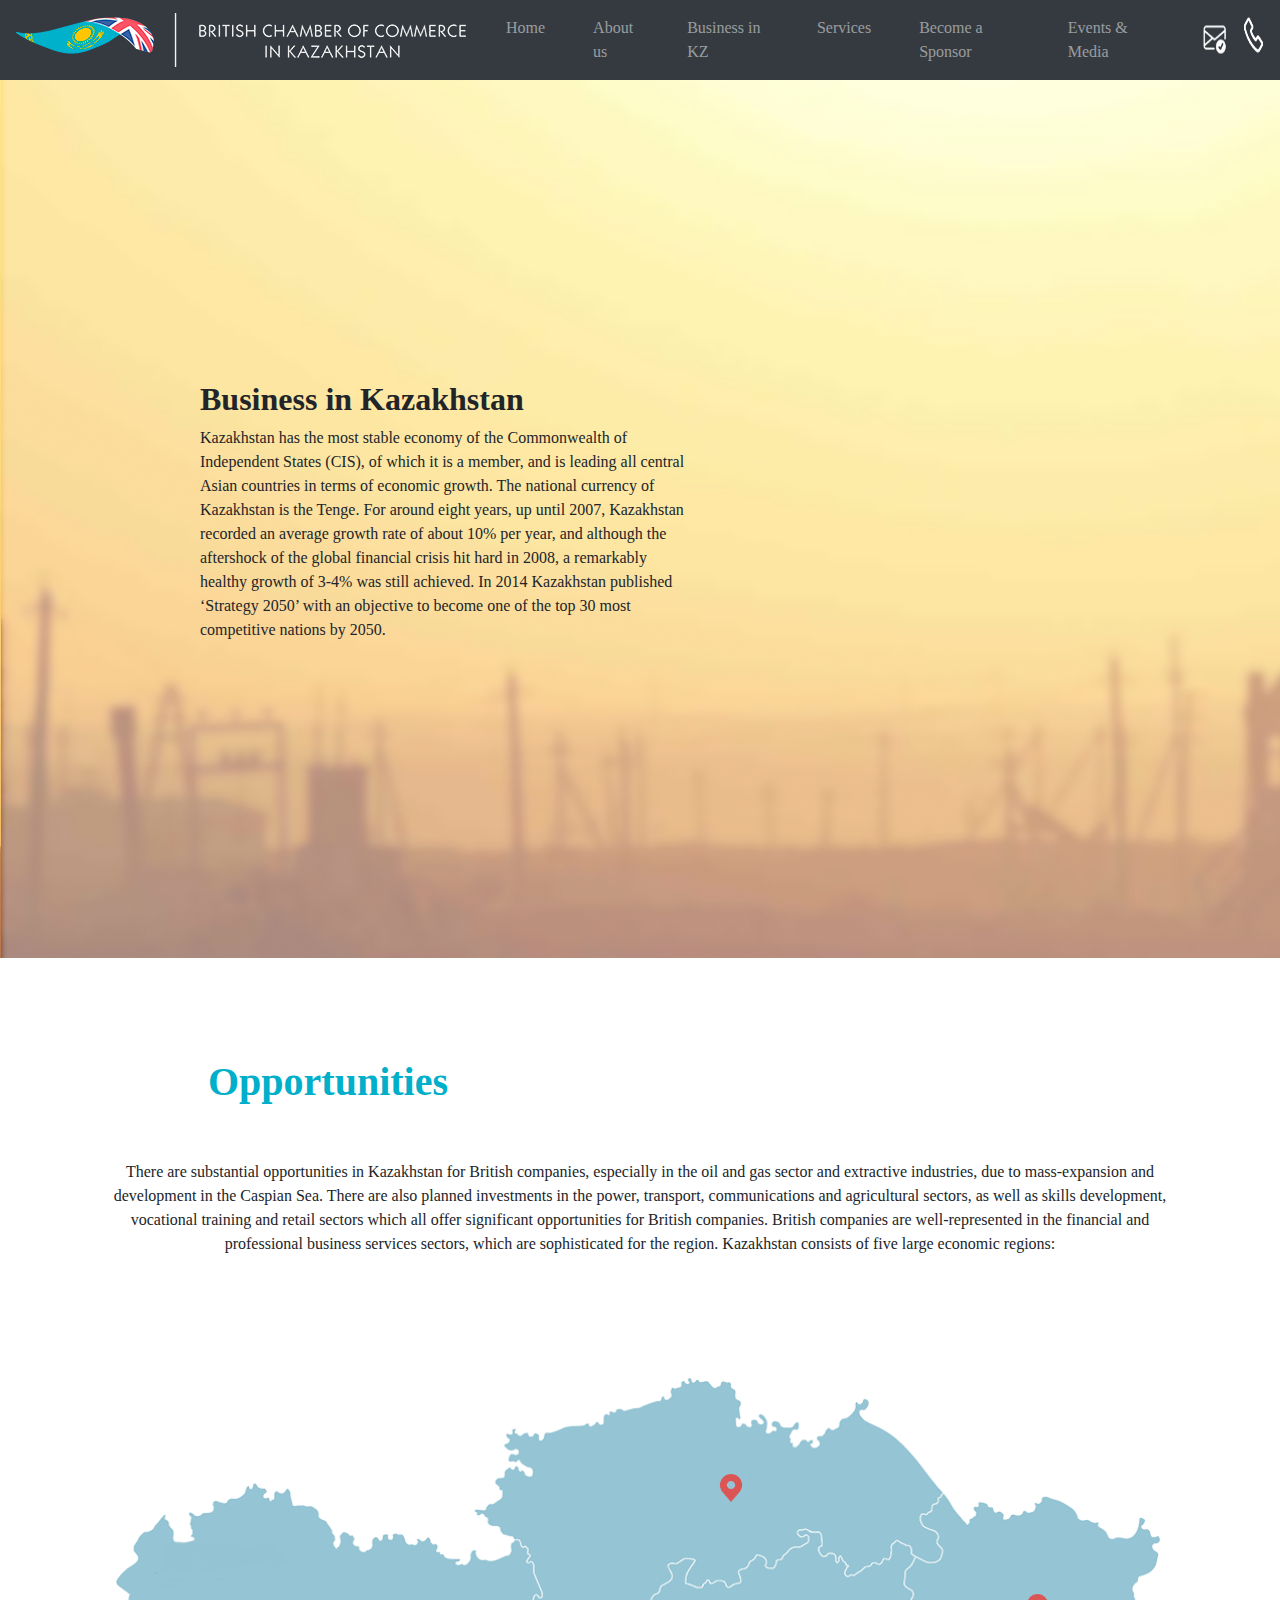
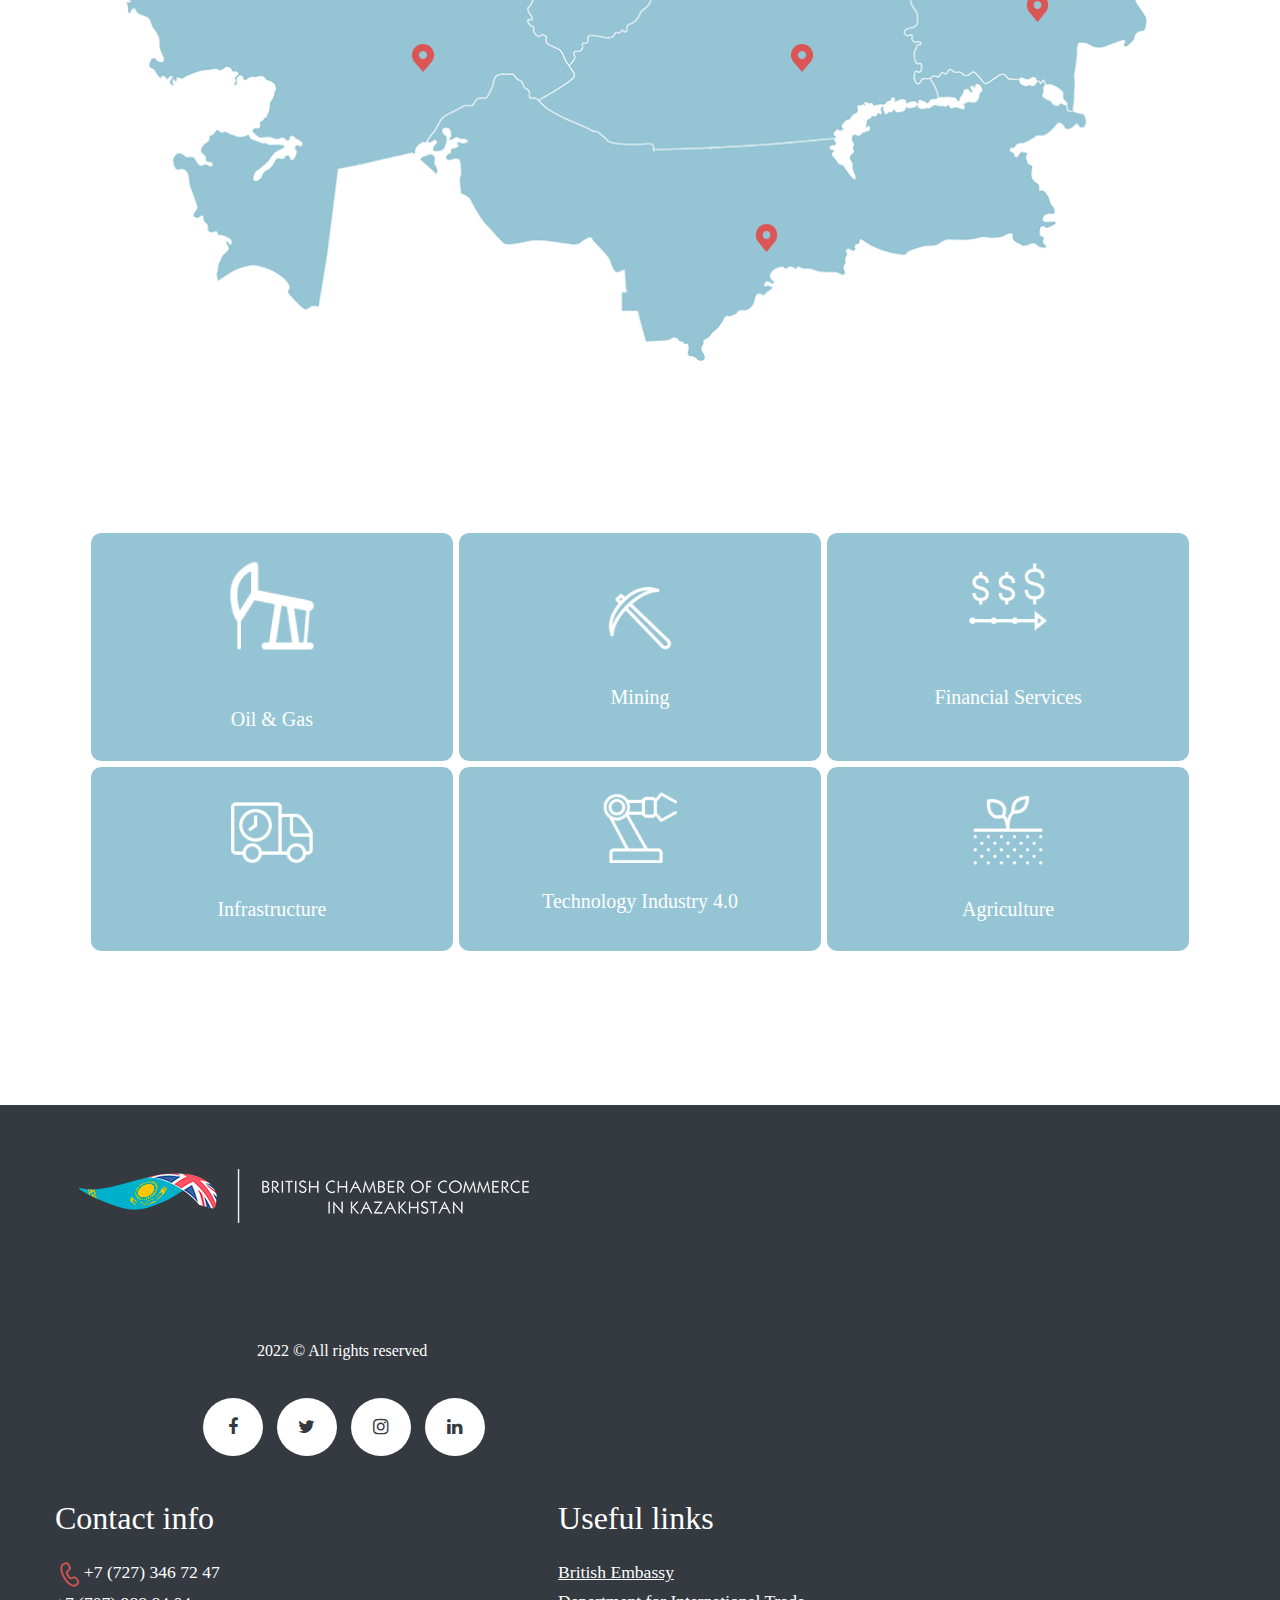
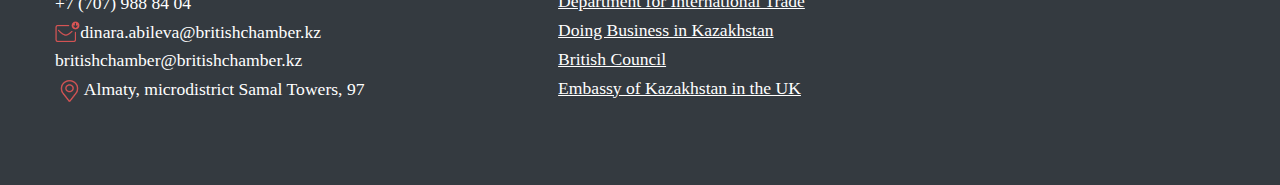
<file: business.html>
<!DOCTYPE html>
<html lang="en">
<head>
    <meta charset="UTF-8">
    <title>British Chamber Of Commerce In Kazakhstan</title>
    <meta http-equiv="X-UA-Compatible" content="IE=Edge">
    <meta name="viewport" content="width=device-width, initial-scale=1">
    <meta name="keywords" content="">
    <meta name="description" content="">
    <meta name="viewport" content="width=device-width, initial-scale=1">

    <link rel="stylesheet" href="assets/css/style.css">
    <link rel="stylesheet" href="assets/css/animate.min.css">
    <link rel="stylesheet" href="assets/bootstrap/bootstrap.min.css">
    <link rel="stylesheet" href="https://fonts.googleapis.com/css?family=Tangerine">
    <link rel="stylesheet" href="https://cdnjs.cloudflare.com/ajax/libs/font-awesome/4.7.0/css/font-awesome.min.css">
</head>
<body>

<nav class="navbar navbar-expand-lg navbar-dark bg-dark">
    <a class="navbar-brand" href="/index.html"><img src="assets/images/bcoc_logo.png"></a>
    <div class="collapse navbar-collapse">
        <ul class="navbar-nav">
            <li class="nav-item">
                <a class="nav-link" href="/index.html">Home</a>
            </li>
            <li class="nav-item">
                <a class="nav-link" href="/about.html">About us</a>
            </li>
            <li class="nav-item">
                <a class="nav-link" href="/business.html">Business in KZ</a>
            </li>
            <li class="nav-item">
                <a class="nav-link" href="/services.html#">Services</a>
            </li>
            <li class="nav-item">
                <a class="nav-link" href="/sponsor.html#">Become a Sponsor</a>
            </li>
            <li class="nav-item">
                <a class="nav-link" href="/event.html#">Events & Media</a>
            </li>
            <li class="nav-item">
                <img class="nav-icon" id="mail-icon" src="assets/images/mail-nav-icon.png" width="65%" height="70%" onclick="viewPopUp()">
            </li>
            <li class="nav-item">
                <img class="nav-icon" id="phone-icon" src="assets/images/phone-nav-icon.png" width="50%" height="60%" onclick="successPopUp()">
            </li>
        </ul>
    </div>
</nav>

<div class="msg-popup" id="msg">
    <form>
        <div class="form-heading">
            <img class="close" src="assets/images/close-icon.png" width="25" onmousedown="closePopUp()">
            <h1>SEND US A QUICK MESSAGE</h1>
        </div>
        <div class="mb-3 form-input">
            <input type="name" class="form-control" id="name" placeholder="Name">
        </div>
        <div class="mb-3 form-input">
            <input type="email" class="form-control" id="email" placeholder="Email">
        </div>
        <div class="mb-3 form-input">
            <input type="phone" class="form-control" id="phone" placeholder="Phone">
        </div>
        <div class="mb-3 form-input">
            <textarea type="phone" class="form-control" id="message" placeholder="Message"></textarea>
        </div>
        <div class="mb-3 form-check form-input">
            <input type="checkbox" class="form-check-input" id="exampleCheck1">
            <label class="form-check-label" for="exampleCheck1">I agree to the processing of personal data *</label>
        </div>
        <a class="btn btn-dark" id="submit-btn" onmousedown="successPopUp()">Submit</a>
    </form>
</div>

<div class="success-popup" id="scs-pp" onmousedown="closeSuccessPopUp()">
    <div class="success-form">
        <div class="success-heading">
            <img class="success" src="assets/images/success-icon.png" width="80">
        </div>
        <div class="success-content">
            <h2>Your message has been sent<br>
                Our manager will contact you soon</h2>
        </div>
    </div>
</div>

<section class="business-main">
    <div class="business-text">
        <h2><b>Business in Kazakhstan</b></h2>
        <p>
            Kazakhstan has the most stable economy of the Commonwealth
            of Independent States (CIS), of which it is a member, and is
            leading all central Asian countries in terms of economic growth.
            The national currency of Kazakhstan is the Tenge. For around
            eight years, up until 2007, Kazakhstan recorded an average
            growth rate of about 10% per year, and although the aftershock
            of the global financial crisis hit hard in 2008, a remarkably
            healthy growth of 3-4% was still achieved. In 2014 Kazakhstan
            published ‘Strategy 2050’ with an objective to become one of
            the top 30 most competitive nations by 2050.
        </p>
    </div>
</section>

<section class="opportunities">
    <h1 class="business-heading">Opportunities</h1>
    <p class="text-center">There are substantial opportunities in Kazakhstan for British companies,
        especially in the oil and gas sector and extractive industries, due to
        mass-expansion and development in the Caspian Sea. There are also planned
        investments in the power, transport, communications and agricultural
        sectors, as well as skills development, vocational training and retail
        sectors which all offer significant opportunities for British companies.
        British companies are well-represented in the financial and professional
        business services sectors, which are sophisticated for the region.
        Kazakhstan consists of five large economic regions:</p>

    <div class="map container">
        <img class="geo-loc" id="north" src="assets/images/geo-location.png" onmousedown="viewNorthPopUp()">
        <img class="geo-loc" id="south" src="assets/images/geo-location.png" onmousedown="viewSouthPopUp()">
        <img class="geo-loc" id="center" src="assets/images/geo-location.png" onmousedown="viewCenterPopUp()">
        <img class="geo-loc" id="east" src="assets/images/geo-location.png" onmousedown="viewEastPopUp()">
        <img class="geo-loc" id="west" src="assets/images/geo-location.png" onmousedown="viewWestPopUp()">

        <img class="map-img" src="assets/images/map.png">
    </div>
</section>

<div class="map-popup" id="north-pp">
    <div class="map-form">
        <div class="map-heading">
            <img class="close close-black" src="assets/images/close-black-icon.png" width="25" onmousedown="closePopUp()">
            <h3>North Kazakhstan</h3>
        </div>
        <div class="map-content">
            <p>efficient grain economy, extraction of iron ore and coal,
                mechanical engineering, production of oil products and
                ferroalloys, and energy.</p>
        </div>
    </div>
</div>

<div class="map-popup" id="south-pp">
    <div class="map-form">
        <div class="map-heading">
            <img class="close close-black" src="assets/images/close-black-icon.png" width="25" onmousedown="closePopUp()">
            <h3>South Kazakhstan</h3>
        </div>
        <div class="map-content">
            <p>cotton, rice, wool, grain, fruits, vegetables, grapes;
                efficient nonferrous industry, instrument manufacturing,
                light manufacturing, food production, fish farming, and
                forestry products.</p>
        </div>
    </div>
</div>

<div class="map-popup" id="center-pp">
    <div class="map-form">
        <div class="map-heading">
            <img class="close close-black" src="assets/images/close-black-icon.png" width="25" onmousedown="closePopUp()">
            <h3>Central Kazakhstan</h3>
        </div>
        <div class="map-content">
            <p>efficient ferrous and nonferrous industries, mechanical engineering, and cattle breeding.</p>
        </div>
    </div>
</div>

<div class="map-popup" id="east-pp">
    <div class="map-form">
        <div class="map-heading">
            <img class="close close-black" src="assets/images/close-black-icon.png" width="25" onmousedown="closePopUp()">
            <h3>East Kazakhstan</h3>
        </div>
        <div class="map-content">
            <p>efficient nonferrous industry, energy, mechanical engineering and forestry products.</p>
        </div>
    </div>
</div>

<div class="map-popup" id="west-pp">
    <div class="map-form">
        <div class="map-heading">
            <img class="close close-black" src="assets/images/close-black-icon.png" width="25" onmousedown="closePopUp()">
            <h3>West Kazakhstan</h3>
        </div>
        <div class="map-content">
            <p>one of the largest oil and gas extraction regions.</p>
        </div>
    </div>
</div>




<section class="business-card">
    <div class="card-group container" id="top-cards">
        <div class="bs card" id="oil" onmousedown="viewOil()">
            <div class="row">
                <img src="/assets/images/oil-icon.png" alt="" width="30%">
            </div>
            <div class="text-center" id="oil-text">
                <h5>Oil & Gas</h5>
            </div>
        </div>
        <div class="bs card" id="oil-white" onmousedown="closeOil()">
            <div class="row">
                <img src="/assets/images/oil-blue-icon.png" alt="" width="30%">
            </div>
            <div class="text-center" id="oil-white-text">
                <h5>Oil & Gas</h5>
            </div>
        </div>

        <div class="bs card" id="mining" onmousedown="viewMining()">
            <div class="row">
                <img src="/assets/images/mining-icon.png" alt="" width="30%">
            </div>
            <div class="text-center" id="mining-text">
                <h5>Mining</h5>
            </div>
        </div>
        <div class="bs card" id="mining-white" onmousedown="closeMining()">
            <div class="row">
                <img src="/assets/images/mining-blue-icon.png" alt="" width="30%">
            </div>
            <div class="text-center" id="mining-white-text">
                <h5>Mining</h5>
            </div>
        </div>

        <div class="bs card" id="finance" onmousedown="viewFinance()">
            <div class="row">
                <img src="/assets/images/finance-icon.png" alt="" width="30%">
            </div>
            <div class="text-center" id="finance-text">
                <h5>Financial Services</h5>
            </div>
        </div>
        <div class="bs card" id="finance-white" onmousedown="closeFinance()">
            <div class="row">
                <img src="/assets/images/finance-blue-icon.png" alt="" width="30%">
            </div>
            <div class="text-center" id="finance-white-text">
                <h5>Financial Services</h5>
            </div>
        </div>
    </div>
    <div class="card-group container" id="bottom-cards">
        <div class="bs card" id="infra" onmousedown="viewInfra()">
            <div class="row">
                <img src="/assets/images/infra-icon.png" alt="" width="30%">
            </div>
            <div class="text-center" id="infra-text">
                <h5>Infrastructure</h5>
            </div>
        </div>
        <div class="bs card" id="infra-white" onmousedown="closeInfra()">
            <div class="row">
                <img src="/assets/images/infra-blue-icon.png" alt="" width="30%">
            </div>
            <div class="text-center" id="infra-white-text">
                <h5>Infrastructure</h5>
            </div>
        </div>

        <div class="bs card" id="tech" onmousedown="viewTech()">
            <div class="row">
                <img src="/assets/images/tech-icon.png" alt="" width="30%">
            </div>
            <div class="text-center" id="tech-text">
                <h5>Technology Industry 4.0</h5>
            </div>
        </div>
        <div class="bs card" id="tech-white" onmousedown="closeTech()">
            <div class="row">
                <img src="/assets/images/tech-blue-icon.png" alt="" width="30%">
            </div>
            <div class="text-center" id="tech-white-text">
                <h5>Technology Industry 4.0</h5>
            </div>
        </div>

        <div class="bs card" id="agri" onmousedown="viewAgri()">
            <div class="row">
                <img src="/assets/images/agri-icon.png" alt="" width="30%">
            </div>
            <div class="text-center" id="agri-text">
                <h5>Agriculture</h5>
            </div>
        </div>
        <div class="bs card" id="agri-white" onmousedown="closeAgri()">
            <div class="row">
                <img src="/assets/images/agri-blue-icon.png" alt="" width="30%">
            </div>
            <div class="text-center" id="agri-white-text">
                <h5>Agriculture</h5>
            </div>
        </div>
    </div>

    <div class="business-open">
        <div class="container" id="oil-card">
            <div class="open-card" id="oil-open-card">
                <div class="card-text">
                    <h3><b>Oil & Gas</b></h3>
                    <p>The oil and gas industry remains the key
                        driver of the Kazakh economy and contributes
                        to around 70% of exports. Kazakhstan holds the
                        Caspian Sea region’s largest recoverable oil
                        reserves. According to BP Statistical Review
                        of Wold Energy June 2015 Full Report, Kazakhstan’s
                        total proven oil reserves amounted to around
                        30 billion barrels which is about 1.8% of global
                        oil reserves to the end of 2013. Total proven
                        reserves of natural gas is 1.5 trillion cubic
                        meters which is about 0.8% of global natural
                        gas reserves.
                        The landmark foreign investment in Kazakhstan
                        are following projects in the West Kazakhstan:
                        TCO, Karachaganak natural gas condensate field
                        and Kashagan oil field in the northern Caspian.
                        Kazakhstan's economic future is linked to oil
                        and gas development.</p>
                </div>
            </div>
        </div>
        <div class="container" id="mining-card">
            <div class="open-card" id="mining-open-card">
                <div class="card-text">
                    <h3><b>Mining</b></h3>
                    <p>Mining sector of Kazakhstan provides 30% of
                        Kazakhstan's export earnings, 16% of GDP,
                        and 19% of industrial employment. According
                        to IAEA, uranium reserves and resources in
                        Kazakhstan actually amounts to 1,7 mln. tons,
                        or about 12% of the total volume of the world
                        uranium reserves and resources
                        The Country is rich in mineral resources,
                        with 22% of world reserves of chrome, 20% of
                        world reserves of gold, 17% of world reserves
                        of zinc and 15% of lead. The Industry is focused
                        mainly on extraction and export of raw materials
                        and base metals, with further high-value processing abroad.</p>
                </div>
            </div>
        </div>
        <div class="container" id="finance-card">
            <div class="open-card" id="finance-open-card">
                <div class="card-text">
                    <h3><b>Financial Services</b></h3>
                    <p>A new Astana International Financial Centre
                        (AIFC) based on the model of Dubai’s IFC and English
                        law will be established as part of the ‘100 Steps’
                        programme of institutional reforms. Its ambition
                        to be operational by 2018. The Court (as with Dubai’s
                        Arbitration Court) is to be staffed in the first
                        stage by international judges already experienced in
                        English common law and setting up an entirely new
                        Arbitration Court to adjudicate on commercial disputes
                        acting on the basis of English common law. The aim
                        is for the Tax preferences will be provided for
                        companies based in the AIFC with zero corporate,
                        property, income and land tax rates under certain
                        conditions until 2066.</p>
                </div>
            </div>
        </div>
        <div class="container" id="infra-card">
            <div class="open-card" id="infra-open-card">
                <div class="card-text">
                    <h3><b>Infrastructure</b></h3>
                    <p>Transport infrastructure development today
                        aims to provide a quality transport
                        connection with areas of regional centers,
                        as well as the proper condition of the
                        transport infrastructure in the country.
                        As a country that is at the crossroads of
                        two continents, Europe and Asia, Kazakhstan
                        furthering development of its transit potential
                        within the frame of «Nurly Zhol» State program of
                        infrastructure development for 2015-2019 years,
                        which allows to increase the volume of transit
                        traffic twofold. The priority project in the
                        transport sector is the completion of the international
                        transit corridor Western Europe - Western China.
                        Domestic manufacturing will be boosted for export
                        and Kazakhstan will be established as both a transcontinental
                        transport and a regional logistics hub between China and European markets.</p>
                </div>
            </div>
        </div>
        <div class="container" id="tech-card">
            <div class="open-card" id="tech-open-card">
                <div class="card-text">
                    <h3><b>Technology Industry 4.0</b></h3>
                    <p>On 22 December 2014 the World Bank approved
                        an $88 million loan that would support
                        Kazakhstan’s efforts to facilitate commercially
                        and socially viable innovation in technology.
                        The Fostering Productive Innovation Project
                        resulted development of the Centre for Technological
                        Competence based on model “Industry 4.0.”
                        and its ambition is to become the first
                        technological platform in Kazakhstan.</p>
                </div>
            </div>
        </div>
        <div class="container" id="agri-card">
            <div class="open-card" id="agri-open-card">
                <div class="card-text">
                    <h3><b>Agriculture</b></h3>
                    <p>Agriculture in Kazakhstan remains a small scale sector
                        of Kazakhstan's economy. Agriculture's contribution
                        to the GDP is under 10% - it was recorded as 6.7%,
                        and as occupying only 20% of labor. At the same time,
                        more than 70% of its land is occupied in crops and
                        animal husbandry. Kazakhstan's largest crop is wheat,
                        which it exports. It ranks as the sixth largest wheat
                        producer in the world.</p>
                </div>
            </div>
        </div>
    </div>
</section>

<footer class="container-fluid" id="footer">
    <div class="row">
        <div class="col" id="logo-div">
            <a class="footer-img" href="#">
                <img src="/assets/images/bcoc_logo.png">
            </a>
            <h5 id="copyright">2022 © All rights reserved</h5>
            <div class="social">
                <a href="#" class="fa fa-facebook"></a>
                <a href="#" class="fa fa-twitter"></a>
                <a href="" class="fa fa-instagram"></a>
                <a href="" class="fa fa-linkedin"></a>
            </div>
        </div>
        <div class="col" id="footer-li">
            <ul class="footer-ul">
                <h2 class="footer-h2" id="contact">Contact info</h2>
                <li class="footer-li"><img class="footer-icons" src="/assets/images/phone-icon.png" width="8%">+7 (727) 346 72 47</li>
                <li class="footer-li"><img class="icon-offset">+7 (707) 988 84 04</li>
                <li class="footer-li"><img class="footer-icons" src="/assets/images/mail-icon.png" width="7%">dinara.abileva@britishchamber.kz</li>
                <li class="footer-li"><img class="icon-offset">britishchamber@britishchamber.kz</li>
                <li class="footer-li"><img class="footer-icons" src="/assets/images/location-icon.png" width="8%">Almaty, microdistrict Samal Towers, 97</li>
            </ul>
            <div class="offset-1"></div>
            <ul class="footer-ul">
                <h2 class="footer-h2">Useful links</h2>
                <li class="footer-li"><u><a class="li" href="#">British Embassy</a></u></li>
                <li class="footer-li"><u><a class="li" href="#">Department for International Trade</a></u></li>
                <li class="footer-li"><u><a class="li" href="#">Doing Business in Kazakhstan</a></u></li>
                <li class="footer-li"><u><a class="li" href="#">British Council</a></u></li>
                <li class="footer-li"><u><a class="li" href="#">Embassy of Kazakhstan in the UK</a></u></li>
            </ul>
        </div>
    </div>
</footer>
<script src="https://cdnjs.cloudflare.com/ajax/libs/jquery/3.6.0/jquery.min.js"></script>
<script src="https://cdn.jsdelivr.net/npm/bootstrap@5.0.2/dist/js/bootstrap.bundle.min.js" integrity="sha384-MrcW6ZMFYlzcLA8Nl+NtUVF0sA7MsXsP1UyJoMp4YLEuNSfAP+JcXn/tWtIaxVXM" crossorigin="anonymous"></script>
<script src="/assets/js/script.js"></script>
</body>
</html>
</file>
<file: assets/css/style.css>
.card-underline:hover{
	text-decoration: none;	
}

body{
    font-family: Montserrat !important;

}

/****** HEADER ******/
.nav-link{
    padding-right: 1.5rem !important;
    padding-left: 1.5rem !important;
}

.nav-icon{
    margin-top: 0.5rem;
    margin-left: 50%;
}

/****** END HEADER ******/

/***** POPUP ******/

.msg-popup{
    width:100%;
    height: 5000px;
    background-color: rgba(0,0,0,0.5);
    position: fixed;
    top: 0px;
    z-index: 99;
    display: none;
}

form{
    position: absolute;
    top: 5%;
    left: 40%;
    background-color: white;
    border-radius: 20px;
}

.form-input{
    margin-left: 5%;
    margin-right: 5%;
    margin-top: 5%;
}

#submit-btn{
    position: relative;
    left: 50%;
    transform: translate(-50%, 0);
    margin-top: 5%;
    margin-bottom: 5%;
    width: 40%;
    padding: 3%;
    color: white;
}

.close{
    margin-top: 2% !important;
}

.form-heading{
    background-color: black;
    color: white;
    border-radius: 20px;
    padding: 5% 5% 7% 7%;
    margin-bottom: 20px;
    text-align: center;
}

#message{
    height: 100px;
}

.success-form{
    width: 25%;
    background-color: white;
    border-radius: 20px;
    position: relative;
    left: 38.5%;
    top: 10%;
}

.success-content{
    padding: 5% 5% 5% 5%;
    text-align: center;
}

.success-popup{
    width: 100%;
    height: 5000px;
    background-color: rgba(0,0,0,0.5);
    position: fixed;
    top: 0px;
    z-index: 99;
    display: none;
}

#scs-pp{
    display: none;
}
#scs-pp_2{
    display: none;
}
#scs-pp_3{
    display: none;
}
#scs-pp_4{
    display: none;
}

.success-heading{
    background-color: #2DD284;
    color: white;
    border-radius: 20px;
    padding: 2% 2% 2% 2%;
    text-align: center;
}



/***** END POPUP ******/


/****** MAIN SECTION ******/
.main{
    margin-bottom: -1%;
}

#bg-video{
    width: 100%;
    height: 50%;
}

#blur{
    position: absolute;
    display: block;
    top: 110%;
    width: 100%;
    height: 90%;
}

.utp-info{
    background-color: #343a40 !important;
    opacity: 0.9;
    color: white;
    border-radius: 10px !important;
    padding: 50px 10px 50px 30px !important;
}

.utp{
    width: 30%;
    display: block !important;
    position: absolute !important;
    top: 40%;
    left: 10%;
    z-index: 98;
}

.btn-join{
    background-color: #00AFCA !important;
    border-color: #00AFCA !important;
    color: white;
    cursor: pointer !important;
}

.utp-title{
    color: #00AFCA !important;
    font-weight: bold;
}
/****** END MAIN SECTION ******/

/****** NEWS SECTION ******/
.news{
    background:rgb(242,243,248);
}

.news-heading{
    color: #00AFCA;
    font-weight: bold;
    font-family: Montserrat;
    padding-left: 10%;
    padding-top: 7%;
    position: absolute;
    top: 120%;
    left: 1%;
}

.card-news {
    min-width: 300px;
    height:auto;
    background:#fff;
    border-radius:30px;
    position:relative;
    margin:25px;
    min-height:356px;
    cursor:pointer;
    transition: all .25s ease;
    box-shadow: 5px 5px 20px 5px rgba(0,0,0, 0.3);
    padding-top: 50px;
    border: 1px solid black;
}

.card-news:hover {
    transform:translate(0, -10px);
    box-shadow: 0px 17px 35px 0px rgba(0, 175, 202, 0.3);
    opac: 0.5;
    border: 2px solid #00AFCA;
}

.news-icon{
    width: 50%;
    height: 50%;
    margin-bottom: 5%;
}

.card-news i {
    position:absolute;
    right: 0;
    top: 0;
    padding: 15px;
    font-size:1.4rem;
    line-height:3.2rem;
}

.card-news .card-text {
    padding-left: 20px;
    padding-bottom: 20px;
}

.card-news .card-img {
    transform: translate(90px,-10px);
    margin: 0 30px;
    display:flex;
    align-items: center;
    justify-content:center;
    transition: all .35s ease-out;
}

.card-news:hover .card-img {
    transform:translate(70px,-15px);
}

.card-content {
    display:flex;
    align-items:center;
    justify-content:flex-start;
    width: 100%;
    overflow:auto;
    padding-right: 20px;
    scroll-behavior:smooth;
    padding-top: 20%;
    padding-bottom: 20%;
}

.card-content::-webkit-scrollbar {
    height:0px;
}

.card-content:after {
    display:block;
    min-width:20px;
    height:100px;
    position:relative;
}

.btn-member{
    min-width:60px;
    margin:auto 30px;
    height:60px;
    border-radius:20px;
    background:#fff;
    border:0px;
    outline:none;
    cursor:pointer;
    box-shadow: 5px 5px 25px 5px rgba(0,0,0,0.2);
    transition: all .25s ease;
}

.btn-member:hover{
    box-shadow: 5px 5px 50px 20px rgba(0,0,0,0.3);
}

.btn-member i {
    font-size:1.2rem;
}

.slider-member {
    display:flex;
    align-items:center;
    justify-content:center;
    background-image: url("/assets/images/news-bg.png");
    width: 100%;
    overflow:hidden;
}

.slider-member:after {
    left: 98px;
    position:absolute;
    width: 250px;
    background: linear-gradient(90deg, rgb(242,243,248) 0%,rgba(242,243,248,0)  100%);
}

.slider-member:before {
    right: 98px;
    position:absolute;
    width: 250px;
    background: linear-gradient(90deg, rgba(242,243,248,0) 0%,rgba(255,255,255,1)  100%);
}
/****** END NEWS SECTION ******/

/****** ABOUT PAGE ABOUT SECTION ******/

.about{
    background-image: url("/assets/images/about.png");
    padding: 300px 200px 120px 100px;
}
.about-text{
    position: absolute;
    top: 180px;
    align-items: center;
    text-align: center;
    letter-spacing: 0.02em;
    left: 27%;
    width: 45%;
}

.cards img{
    border-radius: 5%;
}
.cards-text{
    margin-left: 15%;

}
.align-self-end p{
    text-align: end;
    margin-left: 35% !important;
}
.cards span{
    font-weight: bold;
    color: #00AFCA;
}

/****** END ABOUT PAGE ABOUT SECTION ******/

/****** ABOUT PAGE ORGANIZATION SECTION ******/

.org-text{
    position: relative;
    align-items: center;
    text-align: center;
    letter-spacing: 0.02em;
}
.organization{
    padding: 110px 200px 200px 100px;
}
.org-text{
    padding-top: 10px;
}

#myTab{
    border-bottom: none !important;
    width: 60%;
    margin: auto;

}

#myTabContent{
    margin-top: 5%;
}

#committee-tab{
    cursor: pointer !important;
    display: block;
    border: 1px solid black;
    border-radius: 10px;
    box-shadow: 0px 4px 4px rgba(0, 0, 0, 0.25);
    background-color: #DC5555;
    color: white;
    margin-right: 30px;
}

#honor-tab{
    cursor: pointer !important;
    border: 1px solid black;
    border-radius: 10px;
    box-shadow: 0px 4px 4px rgba(0, 0, 0, 0.25);
    margin-right: 30px;
}

#team-tab{
    cursor: pointer !important;
    border: 1px solid black;
    border-radius: 10px;
    box-shadow: 0px 4px 4px rgba(0, 0, 0, 0.25);
}

.committee{
    border: 2px solid #DC5555;
    animation: fadeIn 2s !important;
    border-radius: 10px !important;
}

.honor{
    border: 2px solid #00AFCA;
    border-radius: 10px !important;
}

.team{
    border: 2px solid black;
    border-radius: 10px !important;
}

.committee-photo{
    border-radius: 50%;
    width: 100%;
}

.committee-header{
    padding: 5%;
    align-self: center;
}

.honor-header{
    padding: 5%;
    align-self: center;
}

.team-header{
    padding: 5%;
    align-self: center;
}

.committee-name{
    align-self: center;
    color: #DC5555;
}

.honor-name{
    align-self: center;
    color: #00AFCA;
}

.team-name{
    align-self: center;
    color: black;
}

#honor1-left{
    display: block;
    animation: fadeIn 1s;
}

#honor2-left{
    display: none;
    animation: fadeIn 1s;
}

#honor3-left{
    display: none;
    animation: fadeIn 1s;
}

#honor4-left{
    display: none;
    animation: fadeIn 1s;
}

#team1-left{
    display: block;
    animation: fadeIn 1s;
}

.committee-small{
    border: 2px solid rgb(0, 0, 0);
    justify-content: center;
    padding-top: 5%;
    padding-bottom: 5%;
    margin-bottom: 5%;
    opacity: 20%;
}

#committee1{
    cursor: pointer;


}

#committee1:hover{
    opacity: 100%;
    transition-duration: 0.5s;


}

#committee2{
    cursor: pointer;
}
#committee2:hover{
    opacity: 100%;
    transition-duration: 0.5s;


}

#committee3{
    cursor: pointer;
}
#committee3:hover{
    opacity: 100%;
    transition-duration: 0.5s;
}

#committee4{
    cursor: pointer;
}
#committee4:hover{
    opacity: 100%;
    transition-duration: 0.5s;
}

#committee5{
    cursor: pointer;
}
#committee5:hover{
    opacity: 100%;
    transition-duration: 0.5s;
}
#committee6{
    cursor: pointer;
}
#committee6:hover{
    opacity: 100%;
    transition-duration: 0.5s;
}
#committee7{
    cursor: pointer;
}
#committee7:hover{
    opacity: 100%;
    transition-duration: 0.5s;
}

.committee-small{
    border-radius: 10px !important;
}

#honor1{
    cursor: pointer;
}
#honor1:hover{
    opacity: 100%;
    transition-duration: 0.5s;
}

#honor2{
    cursor: pointer;
}
#honor2:hover{
    opacity: 100%;
    transition-duration: 0.5s;
}

#honor3{
    cursor: pointer;
}
#honor3:hover{
    opacity: 100%;
    transition-duration: 0.5s;
}

#honor4{
    cursor: pointer;
}
#honor4:hover{
    opacity: 100%;
    transition-duration: 0.5s;
}

#committee2-left{
    display: none;
    animation: fadeIn 1s;
}

#committee3-left{
    display: none;
    animation: fadeIn 1s;
}

#committee4-left{
    display: none;
    animation: fadeIn 1s;
}

#committee5-left{
    display: none;
    animation: fadeIn 1s;
}

#committee6-left{
    display: none;
    animation: fadeIn 1s;
}

#committee7-left{
    display: none;
    animation: fadeIn 1s;
}

.committee-photo-small{
    border-radius: 100%;
    width: 50%;
    margin-bottom: 5%;
}

.my_scroll_div{
    overflow-y: auto;
    max-height: 414px;
    animation: fadeIn 2s !important;
}

.my_scroll_div::-webkit-scrollbar{
    width: 2em;
}

.my_scroll_div::-webkit-scrollbar-track{
    border-radius: 100vw;
    background-color: #cdcecf;

}
.my_scroll_div::-webkit-scrollbar-thumb{
    background: white;
    border-radius: 35px;
    border: 2px solid #cccccd;

}


/****** END ABOUT PAGE ORGANIZATION SECTION ******/


/****** SERVICE PAGE ******/

.services{
    background-image: url("/assets/images/service.png");
    background-size: 100% 100%;
    background-repeat: no-repeat;
    padding: 100px;
    padding-left: 30px !important;

}

.services h3{
    font-weight: bold;
    color: white;
}
.services-text{
    color: white;

}

.we-do{
    /*padding: 100px 190px 0 130px;*/
    padding: 100px 0 0 0;

}
.we-do h3{
    color: #00AFCA;
    font-weight: bold;
}
.whatCard{
    border: 2px solid #DC5555;
    padding: 15px;
    border-radius: 10px;
    height: 30%;
}

.whatCard p{
    padding-left: 8%;
}
.whatCard img{
    width: 3rem;
    height: 3rem;
    float: right; /* Обтекание картинки по левому краю */
    padding-left: 10px; /* Отступ слева */
    padding-bottom: 10px;
    justify-content: center;
    transform: translate(50%, 50%);

}

.third{
   /* padding: 100px 180px 120px 120px;*/
    padding: 100px 0 120px 0;

}

.third .container{
    padding-left: 0 !important;
    padding-right: 0 !important;
   /* padding: 10px !important;*/
}

.servCard{
    border: 2px solid #DC5555;
    padding: 15px;
    border-radius: 10px;
    background-color: #F4F4F4;
}

.servCard span{
    font-weight: bold;
    color: #DC5555;
}
.servCard p{
    text-align: center;
}
.servCard a{
    color: black;
    text-decoration: underline;
}
.fourth{
    padding: 220px 200px 600px 0;
}

.ser{
    width: 2%;
}
.service_top{
    position: absolute;
    width: 250px;
    height: 250px;
    margin-top: -16%;
    box-sizing: border-box;
    background: #F6F6F6;
    border: 2px solid #00AFCA;
    border-radius: 50%;


}
.service_center{
    position: absolute;
    width: 200px;
    height: 200px;
    box-sizing: border-box;
    background: #F6F6F6;
    border: 2px solid #00AFCA;
    border-radius: 50%;
    margin-left: 1%;
    margin-top: 2%;

}

.service_center a{
    font-size: 16px !important;
    position: absolute !important;
    top: 43% !important;
    left: 15% !important;
    font-weight: 700 !important;
    align-items: center !important;
    color: #00AFCA !important;
    width: 71% !important;

}
.service_bottom_l{
    position: absolute;
    width: 250px;
    height: 250px;
    margin-top: 15%;
    margin-left: 11%;
    box-sizing: border-box;
    background: #F6F6F6;
    border: 2px solid #00AFCA;
    border-radius: 50%;

}
.service_bottom_r{
    position: absolute;
    width: 250px;
    height: 250px;
    margin-top: 15%;
    margin-left: -11%;
    box-sizing: border-box;
    background: #F6F6F6;
    border: 2px solid #00AFCA;
    border-radius: 50%;

}
.service_right{
    position: absolute;
    width: 250px;
    height: 250px;
    margin-left: 16%;
    box-sizing: border-box;
    background: #F6F6F6;
    border: 2px solid #00AFCA;
    border-radius: 50%;
    margin-top: -2%;
}
.service_left{
    position: absolute;
    width: 250px;
    height: 250px;
    margin-left: -16%;
    margin-top: -2%;
    box-sizing: border-box;
    background: #F6F6F6;
    border: 2px solid #00AFCA;
    border-radius: 50%;
}

.fourth a{
    font-size: 20px;
    position: absolute;
    top: 42%;
    font-weight: 700;
    align-items: center;
    color: #202020;
    text-align: center;
    width: 100%;
    margin: auto;
}

#cardCenter{
    transform: scale(0,0);
    transition: 2s;
}
#cardCenter.active{
    transform: scale(1,1);
}

#cardOne{
    transform: scale(0,0);
    transition-delay: 2s;
    transition: 4s;
}
#cardOne.active{
    transform: scale(1,1);
}
#cardRight{
    transform: scale(0,0);
    transition-delay: 2s;
    transition: 4s;
}
#cardRight.active{
    transform: scale(1,1);
}
#cardLeft{
    transform: scale(0,0);
    transition-delay: 2s;
    transition: 4s;
}
#cardLeft.active{
    transform: scale(1,1);
}
#cardRightBottom{
    transform: scale(0,0);
    transition-delay: 2s;
    transition: 4s;
}
#cardRightBottom.active{
    transform: scale(1,1);
}
#cardLeftBottom{
    transform: scale(0,0);
    transition-delay: 2s;
    transition: 4s;
}
#cardLeftBottom.active{
    transform: scale(1,1);
}



.overlay {
    position: fixed;
    top: 0;
    bottom: 0;
    left: 0;
    right: 0;
    background: rgba(0, 0, 0, 0.7);
    transition: opacity 500ms;
    visibility: hidden;
    opacity: 0;
}
.overlay:target {
    visibility: visible;
    opacity: 1;
}

.popup {
    margin: 70px auto;
    padding: 20px;
    background: #F6F6F6;
    border: 5px solid #00AFCA;
    border-radius: 50%;
    width: 40rem;
    height: 40rem;
    position: relative;
    transition: all 5s ease-in-out;
}



.popup h2 {
    margin-top: 0;
    font-size: 20px;
    position: absolute;
    top: 15%;
    font-weight: 700;
    align-items: center;
    color: #202020;
    text-align: center;
    width: 95%;

}
.popup .close {
    position: absolute;
    top: 90px;
    left: 190px;
    transition: all 200ms;
    font-size: 30px;
    font-weight: bold;
    text-decoration: none;
    color: #333;
}
.popup .close:hover {
    color: #06d87a;
}
.popup .content {
    max-height: 30%;
    overflow: auto;
    font-size: 16px;
    position: absolute;
    top: 40%;
    font-weight: 500;
    align-items: center;
    color: #202020;
    text-align: center;
    width: 95%;
}
.number{
    position: absolute;
    width: 163px;
    height: 55px;
    left: 30px;
    top: 89px;
    font-style: normal;
    font-weight: 800;
    font-size: 150px;
    line-height: 55px;
    display: flex;
    align-items: center;
    color: rgba(0, 175, 202, 0.19);
}
.number2{
    position: absolute;
    width: 511px;
    height: 55px;
    left: 65px;
    top: 265px;
    font-style: normal;
    font-weight: 800;
    font-size: 400px;
    line-height: 55px;
    /* identical to box height, or 14% */

    display: flex;
    align-items: center;

    color: rgba(0, 175, 202, 0.15);
}

@media screen and (max-width: 700px){
    .box{
        width: 70%;
    }
    .popup{
        width: 70%;
    }
}

@media screen and (max-width: 1400px){

    .service_top{
        width: 225px;
        height: 225px;
    }
    .service_bottom_l{
        width: 225px;
        height: 225px;
    }
    .service_bottom_r{
        width: 225px;
        height: 225px;
    }
    .service_left{
        width: 225px;
        height: 225px;
        margin-left: -17%;
        margin-top: -4%;
    }
    .service_right{
        width: 225px;
        height: 225px;
        margin-left: 17%;
        margin-top: -4%;
    }
    .number{
        font-size: 120px;
    }
    .popup {
        margin: 50px auto;
        width: 34rem;
        height: 34rem;
    }
    .number2{
        font-size: 280px;
    }



}
/****** END SERVICE PAGE******/

/****** MEMBERSHIP PAGE******/
.join{
    background-color: #F6F6F6;
    padding: 100px 180px 600px 0;
    background-size: 100% 100%;
    background-repeat: no-repeat;

}


.join-1{
    box-sizing: border-box;
    position: absolute;
    width: 1015px;
    height: 75px;
    left: 460px;
    top: 180px;
    background: #FFFFFF;
    border: 1px solid rgba(0, 175, 202, 0.8);
    border-radius: 37.5px;
}
.join-2{
    box-sizing: border-box;
    position: absolute;
    width: 1015px;
    height: 75px;
    left: 460px;
    top: 280px;
    background: #FFFFFF;
    border: 1px solid rgba(0, 175, 202, 0.8);
    border-radius: 37.5px;
}
.join-3{
    box-sizing: border-box;
    position: absolute;
    width: 1015px;
    height: 75px;
    left: 460px;
    top: 380px;
    background: #FFFFFF;
    border: 1px solid rgba(0, 175, 202, 0.8);
    border-radius: 37.5px;
}
.join-4{
    box-sizing: border-box;
    position: absolute;
    width: 1015px;
    height: 75px;
    left: 460px;
    top: 480px;
    background: #FFFFFF;
    border: 1px solid rgba(0, 175, 202, 0.8);
    border-radius: 37.5px;
}
.join-5{
    box-sizing: border-box;
    position: absolute;
    width: 1015px;
    height: 75px;
    left: 460px;
    top: 580px;
    background: #FFFFFF;
    border: 1px solid rgba(0, 175, 202, 0.8);
    border-radius: 37.5px;
}
.circle-1{
    position: absolute;
    width: 73px;
    height: 73px;
    left: 0;
    top: 0;
    z-index: 1;
    background: rgba(0, 175, 202, 0.8);
    border-radius: 50%;
}
.circle-2{
    position: absolute;
    width: 73px;
    height: 73px;
    left: 0;
    top: 0;
    z-index: 1;
    background: rgba(0, 175, 202, 0.8);
    border-radius: 50%;
}
.circle-3{
    position: absolute;
    width: 73px;
    height: 73px;
    left: 0;
    top: 0;
    z-index: 1;
    background: rgba(0, 175, 202, 0.8);
    border-radius: 50%;
}
.circle-4{
    position: absolute;
    width: 73px;
    height: 73px;
    left: 0;
    top: 0;
    z-index: 1;
    background: rgba(0, 175, 202, 0.8);
    border-radius: 50%;
}
.circle-5{
    position: absolute;
    width: 73px;
    height: 73px;
    left: 0;
    top: 0;
    z-index: 1;
    background: rgba(0, 175, 202, 0.8);
    border-radius: 50%;
}

.join p{
    position: absolute;
    width:850px;
    height: 24px;
    left: 100px;
    top: 22px;
    font-style: normal;
    font-weight: 400;
    font-size: 20px;
    line-height: 24px;
    color: #000000;
}
.join-1:hover{
    transform: translateX(-50px);
}
.join-2:hover{
    transform: translateX(-50px);
}
.join-3:hover{
    transform: translateX(-50px);
}
.join-4:hover{
    transform: translateX(-50px);
}
.join-5:hover{
    transform: translateX(-50px);
}

.tarif{
    position: absolute;
    width: 100%;
    height: 100%;
    border-radius: 2% !important;
    border: 1px solid #000000;
}
.had{
    position: absolute;
    width: 100%;
    height: 10%;
    background: rgba(0, 175, 202, 0.8);
    border-radius: 5%;
}

.had img{
    padding: 2%;
}

.tarif a{
    transform: translateX(50%);
    background: #FFFFFF;
    border: 1px solid rgba(0, 175, 202, 0.8);
    box-shadow: 0px 4px 4px rgba(0, 0, 0, 0.25);
    border-radius: 10px;
    color: #00AFCA;
    padding-left: 10%;
    padding-right: 10%;
    margin: 5%;

}

.tarif a:hover{
    background: #00AFCA;
    color: #FFFFFF;
}

.app-popup{
    width:100vw;
    height: 100%;
    background-color: rgba(0,0,0,0.5);
    position: fixed;
    top: 0px;
    z-index: 99;
    display: none;
}

.app-popup h1{
    font-size: 30px;
}

.app-popup form{

    width: 35vw;
    left: 33%;
    margin: 1%;
    bottom: 1%;

}
.app-popup span{
    color: red;
}
.app-popup .form-heading{
    padding: 5% 5% 3% 7%;
}

.app-popup #submit-btn{
    position: relative;
    left: 50%;
    transform: translate(-50%, 0);
    width: 30%;
    padding: 2%;
    color: white;
}
.app-popup #submit-btn_2{
    position: relative;
    left: 50%;
    transform: translate(-50%, 0);
    width: 30%;
    padding: 2%;
    color: white;
}
.app-popup #submit-btn_3{
    position: relative;
    left: 50%;
    transform: translate(-50%, 0);
    width: 30%;
    padding: 2%;
    color: white;
}
.app-popup #submit-btn_4{
    position: relative;
    left: 50%;
    transform: translate(-50%, 0);
    width: 30%;
    padding: 2%;
    color: white;
}

.app-popup .form-control{
    border: 2px solid black;
    font-size: 12px;
}
.app-popup .custom-select{
    border: 2px solid black;
    font-size: 12px;

}


/****** END MEMBERSHIP PAGE******/


/* EVENT */
.card-img-top{
	border-radius: 16px 16px 0 0 !important;
}

.all_event{
    overflow: hidden;
}

.all_event div:target{
    display: block !important;
    -webkit-animation: slide 1s 1;
}

.all_event div:not(:target) {
    -webkit-animation: hidden 1s 1;
}

@keyframes slide {
    0% {
        opacity: 0%;
    }
    100% {
        opacity: 100%;
    }
}


.events{
    padding-bottom: 5%;
    padding-top: 5%;
}

.card-event{
    width: 100px;
    margin: 5%;
    padding-right: 5%;
    padding-left: 5%;
}

.image-content{
    width: 500px;
}

.slide-content{
    padding-left: 400px;
}

.card-cont{
    margin-left: 1%;
}

.card-date{
    margin-left: 20px;
}

.date{
    margin-left: 1%;
}

.event-heading{
    margin-left: 10%;
    color: #DC5555;
    font-weight: bold;
}

/* END EVENT */

/* MEMBERS*/
.members{
    background-image: url("/assets/images/news-bg.png");
    padding: 50px;
}

#partners{
    width: 80%;
    margin-top: 5%;
    margin-bottom: 5%;
}

.partners-h1{
    text-align: center;
    padding-bottom: 5%;
    color: #00AFCA;
    font-family: Montserrat;
    font-weight: bold;
}

.partners-img{
    margin: 20px;
}

.members-logo{
    padding-left: 10%;
}

.members-img{
    width: 20%;
    margin-right: 5%;
    margin-left: 5%;
}

.slide{
    padding: 30px;
}

.slick-slide {
    margin: 0px 20px;
}

.slick-slide img {
    width: 15vh;
}

.slick-slider {
    position: relative;
    display: block;
    box-sizing: border-box;
    -webkit-user-select: none;
    -moz-user-select: none;
    -ms-user-select: none;
    user-select: none;
    -webkit-touch-callout: none;
    -khtml-user-select: none;
    -ms-touch-action: pan-y;
    touch-action: pan-y;
    -webkit-tap-highlight-color: transparent;
}

.slick-list {
    position: relative;
    display: block;
    overflow: hidden;
    margin: 0;
    padding: 0;
}

.slick-list:focus {
    outline: none;
}

.slick-list.dragging {
    cursor: pointer;
    cursor: hand;
}

.slick-slider .slick-track,
.slick-slider .slick-list {
    -webkit-transform: translate3d(0, 0, 0);
    -moz-transform: translate3d(0, 0, 0);
    -ms-transform: translate3d(0, 0, 0);
    -o-transform: translate3d(0, 0, 0);
    transform: translate3d(0, 0, 0);
}

.slick-track {
    position: relative;
    top: 0;
    left: 0;
    display: block;
}

.slick-track:before,
.slick-track:after {
    display: table;
    content: "";
}

.slick-track:after {
    clear: both;
}

.slick-loading .slick-track {
    visibility: hidden;
}

.slick-slide {
    display: none;
    float: left;
    height: 100%;
    min-height: 1px;
}

[dir="rtl"] .slick-slide {
    float: right;
}

.slick-slide img {
    display: block;
}

.slick-slide.slick-loading img {
    display: none;
}

.slick-slide.dragging img {
    pointer-events: none;
}

.slick-initialized .slick-slide {
    display: block;
}

.slick-loading .slick-slide {
    visibility: hidden;
}

.slick-vertical .slick-slide {
    display: block;
    height: auto;
    border: 1px solid transparent;
}

.slick-arrow.slick-hidden {
    display: none;
}

.mem{
    background-color: #F6F6F6 !important;
}
/* END MEMBER*/

/*SPONSOR PAGE*/

.sponsor{
    background-image: url("/assets/images/sponsor.png");
    background-size: 100% 100%;
    background-repeat: no-repeat;
    padding: 20vh;
}

.sponsor h3{
    position: relative;
    font-weight: bold;
    color: black;
    z-index: 99;
}
.sponsor-text{
    position: relative;
    color: black;
    z-index: 99;

}

.sp-overlay{
    position: absolute;
    left: 0;
    height: 85%;
    width: 100%;
    background-color: #FFFFFF;
    opacity: 0.7;
    z-index: 10;
}

.benefits{
    padding: 20vh;
}

.benefits div:hover{
    padding-left: 15px;
}
.benefits h3{
    color: #00AFCA;
}
.forma{
    background-color: rgba(154,154,154,40);
    background-size: 100% 100%;
    background-repeat: no-repeat;
    padding: 20vh;
    margin-top: 15%;


}
.forma form{
    position: relative;
    background-color: white;
    width: 33%;
    border-radius: 20px;
    transform: translateX(-20%);

}

.forma h3{
    font-weight: 700;
}
/*END SPONSOR PAGE*/

/*EVENT PAGE*/

.cjslib-calendar.cjslib-size-small{
    padding: 3%;
    width: 600px !important;
    height: 500px !important;
}
.cjslib-calendar{
    border-radius: 2%;
    border: 1px solid black !important;
}
.all_event h3{
    color: #DC5555;
    font-weight: 700;
}

.cjslib-month{
    margin: 0 5% 0 5%;
    width: calc(100% - 45px) !important;
    padding: 7px 0 5px 5px !important;
    font-size: 28px !important;
    border-radius: 2%;

}

.cjslib-month>span{
    color: #232323 !important;
    font-weight: 600;
    text-transform: capitalize !important;
}

.calendarContainer-month-back svg, .calendarContainer-month-next svg{
    color: #547378 !important;
}

.cjslib-days{
    margin: 0 5% 0 5%;
    background-color: #ffffff !important;

}
.cjslib-labels{
    width: 90% !important;
    margin-left: 5% !important;

}

.cjslib-labels>span{
    font-size: 50% !important;
}
.cjslib-day{
    border: 1px solid black;

}
.cjslib-year{
    border-radius: 15% !important;
}
label{
    margin-bottom: 0 !important;
}
.cjslib-day:last-child{
    border-right: 1px solid black !important;

}

.cjslib-labels>span:nth-last-child(-n+2){
    color: #DC5555 !important;
}
.cjslib-day:nth-last-child(-n+3)>span{
    font-weight: 600 !important;
    color: #DC5555 !important;
}

.cjslib-day.cjslib-day-diluted{
    opacity: 60% !important;
}
.cjslib-row:nth-last-child(-n+1){
    border-bottom: 1px solid black;
}

.scrollspy-event{
    margin-top: 37%;
    overflow-y: auto;
    max-height: 123vh;
    animation: fadeIn 2s !important;
}
.scrollspy-event::-webkit-scrollbar{
    width: 2em;
}

.scrollspy-event::-webkit-scrollbar-track{
    border-radius: 100vw;
    background-color: #cdcecf;

}
.scrollspy-event::-webkit-scrollbar-thumb{
    background: white;
    border-radius: 35px;
    border: 2px solid #cccccd;

}

.event-small{
    border: 1px solid rgb(0, 0, 0);
    justify-content: center;
    border-radius: 20px !important;
	color: black;
	margin-bottom: 5%;
	animation: fadeIn 2s !important;
}
.event-big{
    background-color: white;
    border: 3px solid #DC5555;
    justify-content: center;
    border-radius: 20px !important;
    opacity: 100;
    position: absolute !important;
    display: none !important;
	margin-top: 5%;
	animation: fadeIn 2s !important;
}


.event-small h5{
    font-size: 16px;
}
.event-small p{
    font-size: 12px;
}

.regist{
    background-color: #DC5555 !important;
    border: #DC5555 !important;
    margin: 5%;
}
.forma label>span{
    color: red;
}

#submit-btnE{
    margin: 5% 5% 5% 33%;
    padding-left: 10%;
    padding-right: 10%;

}
.cjslib-day.cjslib-day-today>.cjslib-day-num{
    border-color: #DC5555 !important;
}

.active{
    opacity: 1!important;
    animation:foo 1s ease 1;
}
.activate{
    border: 5px solid #DC5555;
	box-shadow: 0px 4px 4px rgba(0, 0, 0, 0.25);
}

@keyframes foo{
    0%{opacity: 0}
    100%{}
}
/*END EVENT PAGE*/
@media screen and (max-width: 1400px){

    .join-1, .join-2, .join-3, .join-4, .join-5{
        width: 850px;
        left: 200px;
    }

    .join p{
        font-size: 16px;
    }
    .had{
        height: 10%;
    }

    .app-popup h1{
        font-size: 20px;
    }
    .app-popup form{
        margin: 0%;

    }
    form{
        top: 2%;
    }
    .app-popup .form-heading{
        padding: 3% 3% 1% 5%;
    }

    .app-popup .form-control{
        border: 2px solid black;
        font-size: 10px;
        margin: -4%;
    }
    .app-popup .custom-select{
        border: 2px solid black;
        font-size: 10px;
        position: absolute;
        left: -7px;
    }
    .app-popup #submit-btn{
        padding: 1%;
    }
    .app-popup .form-input{
        margin-bottom: 1px !important;
    }

    .mems .success-form{
        top: 4%;

    }
    .mems .success-form .success-content h2{
        font-size: 20px;
    }
    #memcheck{
        position: relative;
        left: -8px;
    }
    .forma form{
        width: 40%;
        border-radius: 20px;
        transform: translateX(-30%);
    }
    .forma form h3{
        font-size: 22px;
    }
    .scrollspy-event{
        max-height: 300vh;
    }

}

/*BUSINESS IN KZ*/
.business-main{
    background-image: url("/assets/images/business-bg.png");
    padding: 300px 100px 300px 200px;
}

.business-text{
    max-width: 50%;
}

.business-heading{
    margin-left: 10%;
    color: #00AFCA;
    font-family: Montserrat;
    font-weight: bold;
    margin-bottom: 5%;
}

.opportunities{
    padding: 100px 100px 100px 100px;
}

.map{
    padding-top: 20px !important;
}

.map-img{
    width: 100%;
    margin-top: 5%;
    z-index: 33;
}

.geo-loc{
    width: 2%;
    cursor: pointer;
}

#north{
    transform: translate(600px, 180px);
    width: 3%;
}
#south{
    transform: translate(600px, 530px);
    width: 3%;
}

#center{
    transform: translate(600px, 350px);
    width: 3%;
}

#east{
    transform: translate(800px, 300px);
    width: 3%;
}

#west{
    transform: translate(150px, 350px);
    width: 3%;
}

.map-form{
    width: 30%;
    background-color: white;
    border-radius: 20px;
    transform: translate(120%, 150%);
    padding: 2%;
    border: 1px solid black;
    animation: fadeIn 1s;
}

.map-content{
    padding: 5% 5% 5% 5%;
    text-align: center;
}

.map-popup{
    width: 100%;
    height: 5000px;
    background-color: rgba(0,0,0,0.5);
    position: fixed;
    top: 0px;
    z-index: 99;
    animation: fadeIn 1s;
    display: none;
}

.close-black{
    transform: translate(10px, -40px);
}

.map-heading{
    padding: 2% 2% 2% 2%;
    text-align: center;
}

.bs{
    background-color: #95c5d4;
    display: flex;
    color: white;
    align-items: center;
    margin: 0.5%;
    padding: 2%;
    cursor: pointer;
    animation: fadeIn 1s;
}

#top-cards{
    padding-top: 5%;
}

.row img{
    margin: 0 auto;
}

#oil{
    border-radius: 10px;
    display: block;
}

#oil-white{
    border-radius: 10px;
    display: none;
    background-color: white;
    border: 10px solid #95c5d4;
}

#mining{
    border-radius: 10px;
    padding-top: 4%;
}

#mining-white{
    border-radius: 10px;
    display: none;
    background-color: white;
    border: 10px solid #95c5d4;
}

#finance{
    border-radius: 10px;
}

#finance-white{
    border-radius: 10px;
    display: none;
    background-color: white;
    border: 10px solid #95c5d4;
}

#bottom-cards{
    padding-bottom: 2%;
}

#infra{
    border-radius: 10px;
}

#infra-white{
    border-radius: 10px;
    display: none;
    background-color: white;
    border: 10px solid #95c5d4;
}

#tech{
    border-radius: 10px;
}

#tech-white{
    border-radius: 10px;
    display: none;
    background-color: white;
    border: 10px solid #95c5d4;
}

#agri{
    border-radius: 10px;
}

#agri-white{
    border-radius: 10px;
    display: none;
    background-color: white;
    border: 10px solid #95c5d4;
}

#oil-text{
    margin-top: 15%;
}

#oil-white-text{
    margin-top: 15%;
    color: #95c5d4;
}

#mining-text{
    margin-top: 8%;
}

#mining-white-text{
    margin-top: 13%;
    color: #95c5d4;
}

#finance-text{
    margin-top: 15%;
}

#finance-white-text{
    margin-top: 15%;
    color: #95c5d4;
}

#infra-text{
    margin-top: 8%;
}

#infra-white-text{
    margin-top: 8%;
    color: #95c5d4;
}

#tech-text{
    margin-top: 8%;
}

#tech-white-text{
    margin-top: 8%;
    color: #95c5d4;
}

#agri-text{
    margin-top: 8%;
}

#agri-white-text{
    margin-top: 8%;
    color: #95c5d4;
}

#oil-card{
    text-align: left;
    display: none;
}

#mining-card{
    text-align: left;
    display: none;
}

#finance-card{
    text-align: left;
    display: none;
}

#infra-card{
    text-align: left;
    display: none;
}

#tech-card{
    text-align: left;
    display: none;
}

#agri-card{
    text-align: left;
    display: none;
}

.open-card{
    background-color: white;
    background-size: 100%;
    display: flex;
    width: 98%;
    box-shadow: 6px 5px 20px 1px #95C5D4;
    border-radius: 10px;
    position: relative;
    left: 1%;
    animation: fadeIn 3s;
}
.card-text{
    margin-top: 4%;
    margin-left: 1%;
    margin-right: 4%;
    font-size: 1rem;
}

.card-img{
    width: 35%;
    margin: 4%;
}

.card-group{
    border-radius: 10px;
}

.business-open{
    margin-bottom: 10%;
}

#oil-open-card{
    background-image: url("/assets/images/oil-bg.png");
    padding: 110px 100px 120px 400px;
    color: black;
}

#mining-open-card{
    background-image: url("/assets/images/mining-bg.png");
    padding: 110px 100px 120px 400px;
    color: black;
}

#finance-open-card{
    background-image: url("/assets/images/finance-bg.png");
    padding: 110px 100px 120px 400px;
    color: black;
}

#infra-open-card{
    background-image: url("/assets/images/infra-bg.png");
    padding: 110px 100px 120px 400px;
    color: black;
}

#tech-open-card{
    background-image: url("/assets/images/tech-bg.png");
    padding: 110px 100px 120px 400px;
    color: black;
}

#agri-open-card{
    background-image: url("/assets/images/agri-bg.png");
    padding: 110px 100px 120px 400px;
    color: black;
}
/*END BUSINESS IN KZ*/


/* ALL NEWS */
.all-news{
    padding: 130px 0 100px 0;
}

.all-news-heading{
    color: #00AFCA;
}

.filter{
    border: 1px solid rgba(0, 0, 0, 0.19) !important;
    box-shadow: 0px 4px 4px rgba(0, 0, 0, 0.25) !important;
    border-radius: 10px !important;
    padding: 0.5% 5% 0.5% 5% !important;
    margin-right: 15px;
}

.filter-block{
    margin-top: 3%;
    display: inline-flex;
}

.calendar{
    cursor: pointer;
    transform: translate(0, 5px);
}

.news-left{
    border-radius: 10px;
    padding-top: 3%;
    padding-bottom: 4%;
    border: 1px solid rgba(0, 0, 0, 0.19);
    box-shadow: 0px 4px 4px rgba(0, 0, 0, 0.25);
}

.news-icon2{
    margin-left: -10% !important;
}

.news-text{
    margin-top: 0.5%;
}

.blue-line{
    width: 20px;
    height: 2px;
    margin-right: 10px;
    background-color: #00AFCA;
}

.news-release{
    display: inline-flex;
    align-items: center;
}

.news-row{
    margin: 2%;
    cursor: pointer;
}

.news-row:hover .blue-line{
    transform: rotate(90deg);
    transition-duration: 0.5s;
}

.blue-line{
    transform: rotate(0deg);
    transition-duration: 0.5s;
}

.news-row:hover .news-left{
    transform: translate(-10px, 0px);
    transition-duration: 0.5s;
}

.news-left{
    transform: translate(0px, 0px);
    transition-duration: 0.5s;
}

#page-tab{
    border-bottom: none !important;
    width: 60%;
    margin-bottom: 5%;
    margin-left: 40%;
}

#list-tab1{
    cursor: pointer !important;
    display: block;
    border-radius: 10px;
    box-shadow: 4px 4px 4px 4px rgba(0, 0, 0, 0.25);
    background-color: #ffffff;
    color: black;
    margin-right: 30px;
}

#list-tab2{
    cursor: pointer !important;
    display: block;
    border-radius: 10px;
    box-shadow: 4px 4px 4px 4px rgba(0, 0, 0, 0.25);
    background-color: #ffffff;
    color: black;
    margin-right: 30px;
}

#list-tab3{
    cursor: pointer !important;
    display: block;
    border-radius: 10px;
    box-shadow: 4px 4px 4px 4px rgba(0, 0, 0, 0.25);
    background-color: #ffffff;
    color: black;
    margin-right: 30px;
}

#list-tab4{
    cursor: pointer !important;
    display: block;
    border-radius: 10px;
    box-shadow: 4px 4px 4px 4px rgba(0, 0, 0, 0.25);
    background-color: #ffffff;
    color: black;
    margin-right: 30px;
}

#list-tab5{
    cursor: pointer !important;
    display: block;
    border-radius: 10px;
    box-shadow: 4px 4px 4px 4px rgba(0, 0, 0, 0.25);
    background-color: #ffffff;
    color: black;
    margin-right: 30px;
}
/* END ALL NEWS */

/* NEWS */
.news-heading-body{
    background-image: url("/assets/images/news-main-img.png");
    padding: 400px 200px 100px 200px;
}

.news-main-heading{
    text-align: center;
}

.news-date{
    text-align: center;
}

.news-text-body{
    padding: 100px 300px 0px 300px;
}
/* END OF NEWS */

.calendar-form{
    display: inline-flex;
}
/****** FOOTER ******/
#footer{
    background-color: #343a40;
    color: white;
    padding-top: 5%;
    padding-bottom: 5%;
}

#footer-li{
    display: inline-flex;
    margin-right: 1%;
    font-size: 1.1rem;
}

.footer-icons{
    margin-right: 5%;
}

.li{
    color: white;
}

#logo-div{
    margin-left: 5%;
}

#copyright{
    font-size: 1rem;
    margin-top: 10%;
    margin-left: 15%;
}

.social{
    margin-left: 10%;
}

.fa {
    padding: 20px !important;
    font-size: 18px !important;
    width: 60px !important;
    text-align: center !important;
    text-decoration: none !important;
    margin: 30px 5px !important;
    border-radius: 50% !important;
}

.fa:hover {
    opacity: 0.7;
}

.fa-facebook {
    background: white;
    color: #343a40;
}

.fa-twitter {
    color: #343a40;
    background: white;
}

.fa-instagram{
    color: #343a40;
    background: white;
}

.fa-linkedin{
    color: #343a40;
    background: white;
}

.footer-ul{
    width: 400px;
    list-style: none;
}

.icon-offset{
    margin-right: 12%;
}

.footer-li{
    line-height: 1.8rem;
}

.footer-h2{
    line-height: 4rem;
}

/****** END FOOTER ******/
</file>
